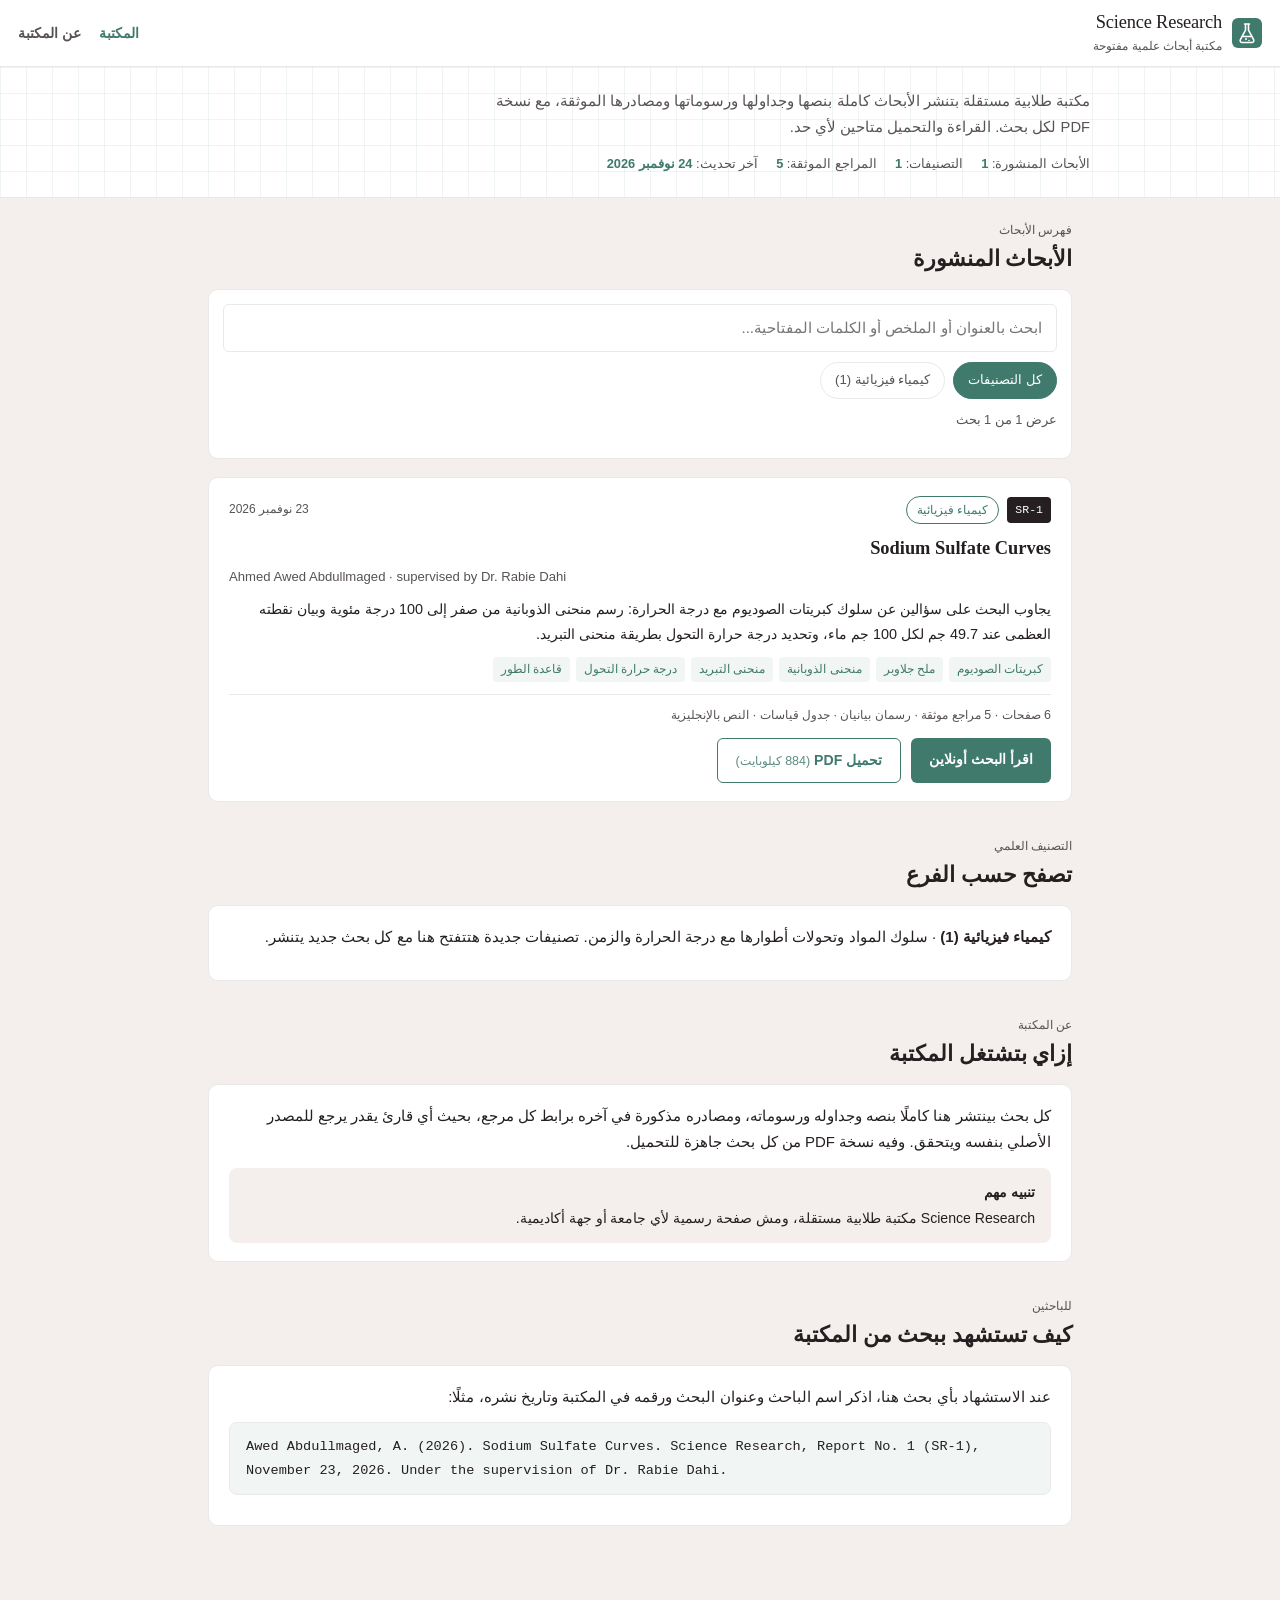
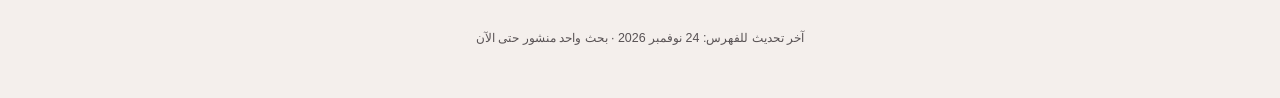
<file: index.html>
<!DOCTYPE html>
<html lang="ar" dir="rtl">
<head>
<meta charset="UTF-8">
<meta name="viewport" content="width=device-width, initial-scale=1.0">
<title>Science Research | مكتبة أبحاث علمية مفتوحة</title>
<meta name="description" content="Science Research مكتبة أبحاث علمية طلابية مستقلة ومفتوحة القراءة. كل بحث منشور كاملًا بنصه وجداوله ورسوماته ومصادره الموثقة، مع نسخة PDF للتحميل.">
<meta property="og:title" content="Science Research | مكتبة أبحاث علمية مفتوحة">
<meta property="og:description" content="مكتبة أبحاث علمية طلابية مستقلة، كل بحث فيها منشور كاملًا بنصه وجداوله ورسوماته ومصادره الموثقة.">
<meta property="og:type" content="website">
<link rel="stylesheet" href="style.css">
<script type="application/ld+json">
{
  "@context": "https://schema.org",
  "@type": "WebSite",
  "name": "Science Research",
  "inLanguage": "ar",
  "description": "مكتبة أبحاث علمية طلابية مستقلة ومفتوحة القراءة."
}
</script>
  <meta name="google-site-verification" content="YF_HLqnsL7HP9oWlUCtC-cnnz9kxFtWyaRamaHaC7z0" />
</head>
<body>

<header class="topbar">
  <a class="brand" href="index.html">
    <svg width="30" height="30" viewBox="0 0 30 30" fill="none" aria-hidden="true">
      <rect width="30" height="30" rx="6" fill="#3f7a6c"/>
      <path d="M12.5 6h5M13.5 6v6.2l-5.1 9.4c-.7 1.3.2 2.9 1.7 2.9h9.8c1.5 0 2.4-1.6 1.7-2.9L16.5 12.2V6" stroke="#fff" stroke-width="1.6" stroke-linecap="round" stroke-linejoin="round"/>
      <path d="M11 18.5h8" stroke="#fff" stroke-width="1.4" stroke-linecap="round"/>
      <circle cx="14" cy="21" r="1" fill="#fff"/>
      <circle cx="17" cy="22.5" r="0.8" fill="#fff"/>
    </svg>
    <span>
      <span class="wordmark">Science Research</span>
      <span class="sub">مكتبة أبحاث علمية مفتوحة</span>
    </span>
  </a>
  <nav aria-label="التنقل الرئيسي">
    <a href="index.html" aria-current="page">المكتبة</a>
    <a href="#about">عن المكتبة</a>
  </nav>
</header>

<div class="mission">
  <div class="mission-inner">
    <p>مكتبة طلابية مستقلة بتنشر الأبحاث كاملة بنصها وجداولها ورسوماتها ومصادرها الموثقة، مع نسخة PDF لكل بحث. القراءة والتحميل متاحين لأي حد.</p>
    <div class="statsline">
      <span>الأبحاث المنشورة: <strong>1</strong></span>
      <span>التصنيفات: <strong>1</strong></span>
      <span>المراجع الموثقة: <strong>5</strong></span>
      <span>آخر تحديث: <strong>24 نوفمبر 2026</strong></span>
    </div>
  </div>
</div>

<main>
  <section aria-labelledby="catalog">
    <h2 id="catalog"><span class="kicker">فهرس الأبحاث</span>الأبحاث المنشورة</h2>

    <div class="toolbar">
      <div class="searchrow">
        <input type="search" id="q" placeholder="ابحث بالعنوان أو الملخص أو الكلمات المفتاحية..." aria-label="ابحث في فهرس الأبحاث">
      </div>
      <div class="chips" role="group" aria-label="تصفية حسب التصنيف العلمي">
        <button type="button" class="chip active" data-subject="all">كل التصنيفات</button>
        <button type="button" class="chip" data-subject="physchem">كيمياء فيزيائية (1)</button>
      </div>
      <p class="resultline" id="resultline" aria-live="polite"></p>
    </div>

    <div id="cards">
      <article class="report-card" data-subject="physchem"
        data-search="sodium sulfate curves كبريتات الصوديوم منحنى الذوبانية منحنى التبريد ملح جلاوبر درجة حرارة التحول قاعدة الطور كيمياء فيزيائية solubility cooling curve glauber transition temperature phase rule ahmed awed abdullmaged rabie dahi">
        <div class="cardhead">
          <span class="badge">SR-1</span>
          <span class="subject-tag">كيمياء فيزيائية</span>
          <span class="carddate">23 نوفمبر 2026</span>
        </div>
        <h3><a href="sodium-sulfate.html" hreflang="en">Sodium Sulfate Curves</a></h3>
        <p class="authors">Ahmed Awed Abdullmaged · supervised by Dr. Rabie Dahi</p>
        <p class="abstract">يجاوب البحث على سؤالين عن سلوك كبريتات الصوديوم مع درجة الحرارة: رسم منحنى الذوبانية من صفر إلى 100 درجة مئوية وبيان نقطته العظمى عند 49.7 جم لكل 100 جم ماء، وتحديد درجة حرارة التحول بطريقة منحنى التبريد.</p>
        <div class="keyword-chips">
          <span>كبريتات الصوديوم</span>
          <span>ملح جلاوبر</span>
          <span>منحنى الذوبانية</span>
          <span>منحنى التبريد</span>
          <span>درجة حرارة التحول</span>
          <span>قاعدة الطور</span>
        </div>
        <p class="cardmeta">6 صفحات · 5 مراجع موثقة · رسمان بيانيان · جدول قياسات · النص بالإنجليزية</p>
        <div class="actions">
          <a class="btn" href="sodium-sulfate.html">اقرأ البحث أونلاين</a>
          <a class="btn secondary" href="assets/sodium-sulfate-curves-report-1.pdf" download>تحميل PDF <span class="filesize">(884 كيلوبايت)</span></a>
        </div>
      </article>
    </div>

    <div class="empty-state" id="empty">
      <p>لا توجد أبحاث مطابقة لبحثك الحالي.</p>
      <button type="button" class="chip" id="reset">مسح البحث والتصفية</button>
    </div>
  </section>

  <section aria-labelledby="classification">
    <h2><span class="kicker">التصنيف العلمي</span>تصفح حسب الفرع</h2>
    <div class="panel">
      <p><strong>كيمياء فيزيائية (1)</strong> · سلوك المواد وتحولات أطوارها مع درجة الحرارة والزمن. تصنيفات جديدة هتتفتح هنا مع كل بحث جديد يتنشر.</p>
    </div>
  </section>

  <section id="about" aria-labelledby="about-h">
    <h2 id="about-h"><span class="kicker">عن المكتبة</span>إزاي بتشتغل المكتبة</h2>
    <div class="panel">
      <p>كل بحث بينتشر هنا كاملًا بنصه وجداوله ورسوماته، ومصادره مذكورة في آخره برابط كل مرجع، بحيث أي قارئ يقدر يرجع للمصدر الأصلي بنفسه ويتحقق. وفيه نسخة PDF من كل بحث جاهزة للتحميل.</p>
      <div class="callout">
        <strong>تنبيه مهم</strong>
        Science Research مكتبة طلابية مستقلة، ومش صفحة رسمية لأي جامعة أو جهة أكاديمية.
      </div>
    </div>
  </section>

  <section aria-labelledby="cite">
    <h2 id="cite"><span class="kicker">للباحثين</span>كيف تستشهد ببحث من المكتبة</h2>
    <div class="panel">
      <p>عند الاستشهاد بأي بحث هنا، اذكر اسم الباحث وعنوان البحث ورقمه في المكتبة وتاريخ نشره، مثلًا:</p>
      <p class="cite-box">Awed Abdullmaged, A. (2026). Sodium Sulfate Curves. Science Research, Report No. 1 (SR-1), November 23, 2026. Under the supervision of Dr. Rabie Dahi.</p>
    </div>
  </section>
</main>

<footer>
  <p>آخر تحديث للفهرس: 24 نوفمبر 2026 · بحث واحد منشور حتى الآن</p>
</footer>

<script>
(function () {
    var q = document.getElementById('q');
    var chips = Array.prototype.slice.call(document.querySelectorAll('.chip[data-subject]'));
    var cards = Array.prototype.slice.call(document.querySelectorAll('#cards .report-card'));
    var line = document.getElementById('resultline');
    var empty = document.getElementById('empty');
    var reset = document.getElementById('reset');
    var subject = 'all';

    function apply() {
        var term = q.value.trim().toLowerCase();
        var shown = 0;
        cards.forEach(function (card) {
            var okSubject = subject === 'all' || card.getAttribute('data-subject') === subject;
            var okTerm = term === '' || card.getAttribute('data-search').toLowerCase().indexOf(term) !== -1;
            var show = okSubject && okTerm;
            card.style.display = show ? '' : 'none';
            if (show) shown++;
        });
        line.textContent = 'عرض ' + shown + ' من ' + cards.length + (cards.length === 1 ? ' بحث' : ' أبحاث');
        empty.classList.toggle('show', shown === 0);
    }

    q.addEventListener('input', apply);
    chips.forEach(function (chip) {
        chip.addEventListener('click', function () {
            subject = chip.getAttribute('data-subject');
            chips.forEach(function (c) { c.classList.toggle('active', c === chip); });
            apply();
        });
    });
    reset.addEventListener('click', function () {
        q.value = '';
        subject = 'all';
        chips.forEach(function (c) { c.classList.toggle('active', c.getAttribute('data-subject') === 'all'); });
        apply();
        q.focus();
    });
    apply();
})();
</script>
</body>
</html>
</file>
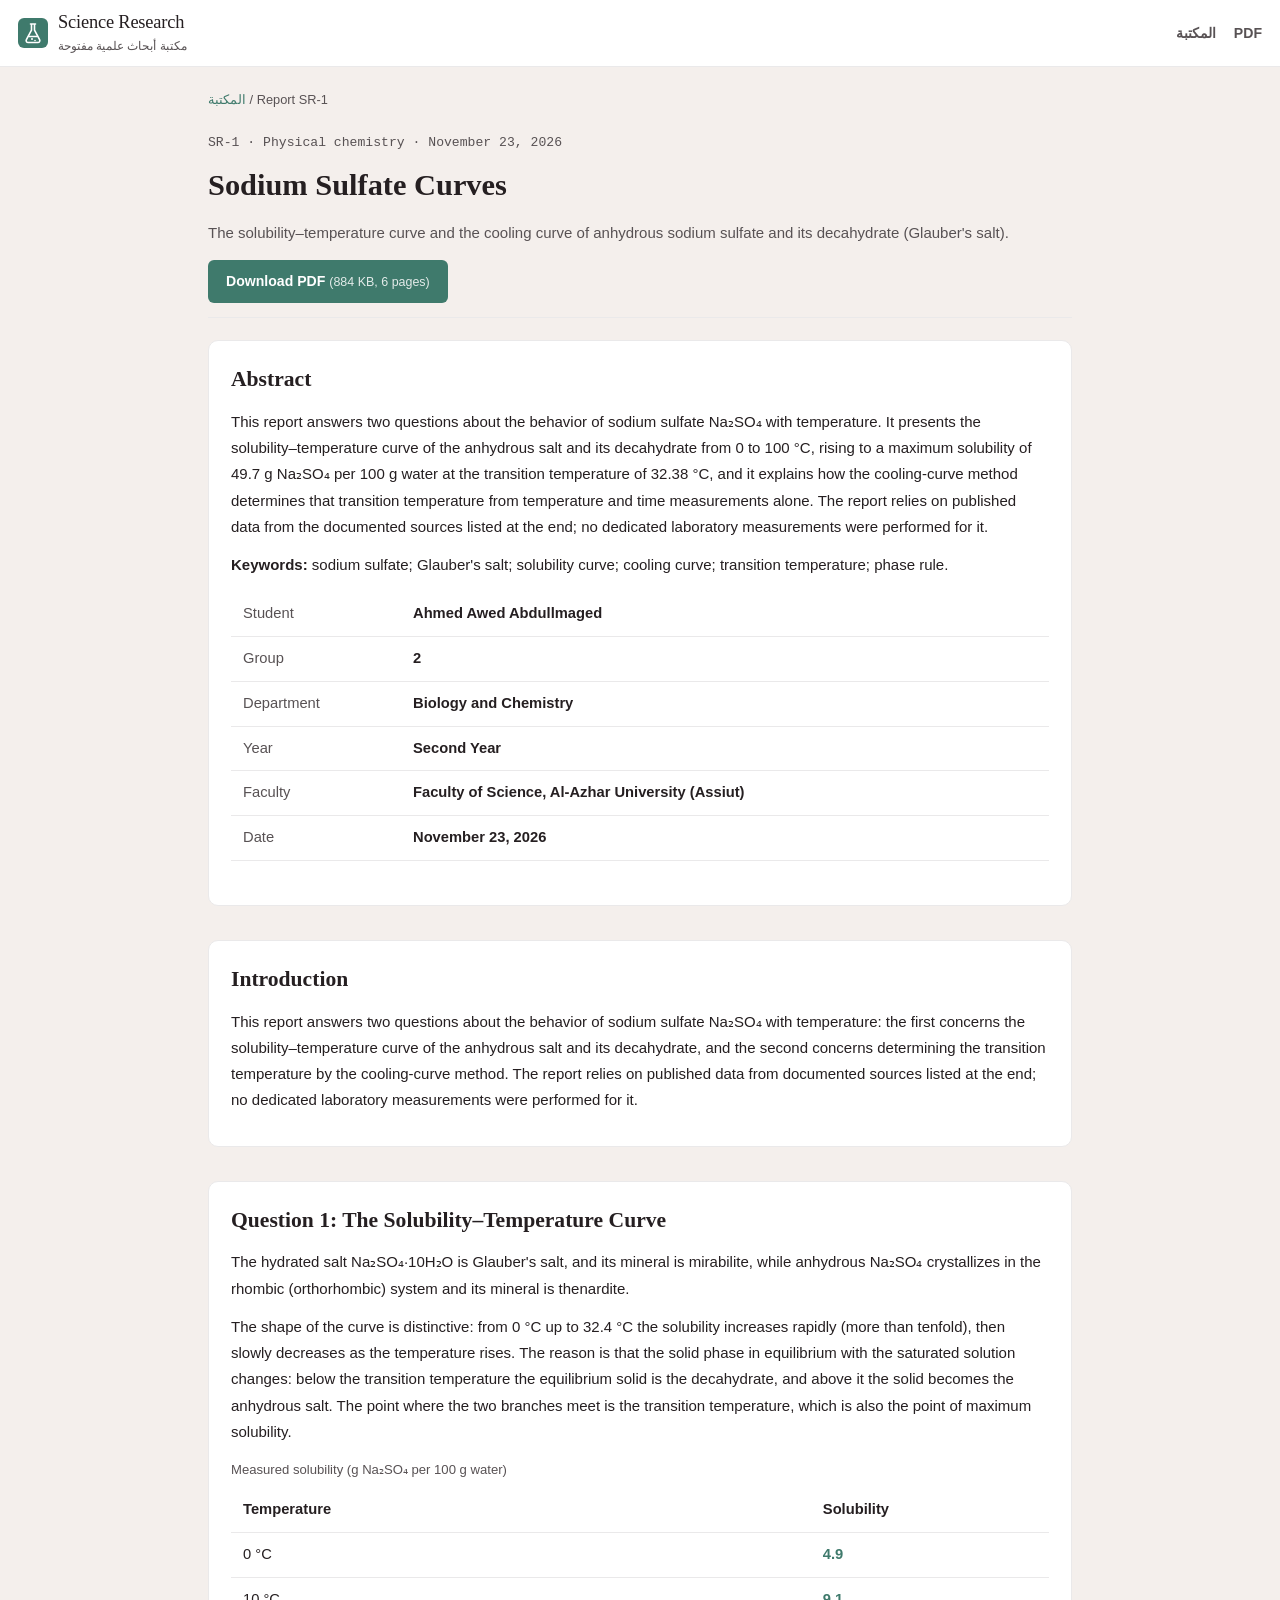
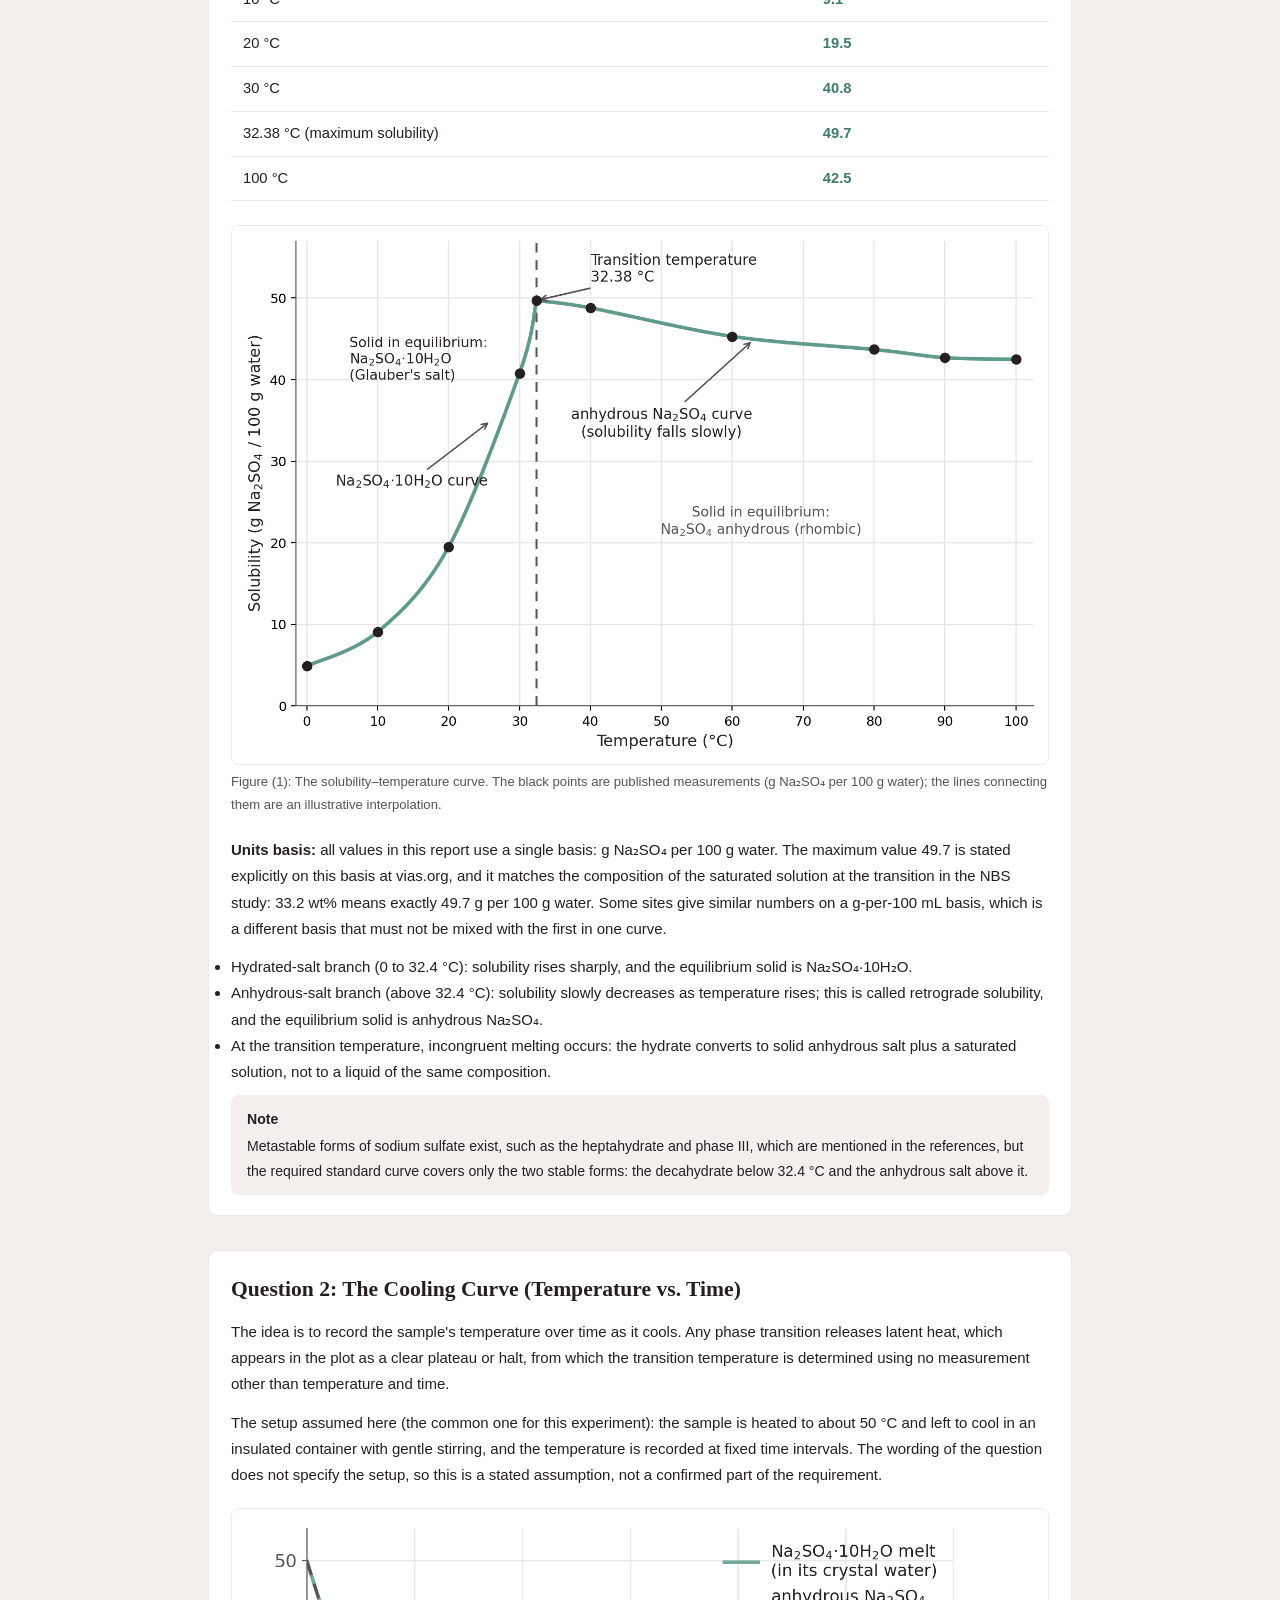
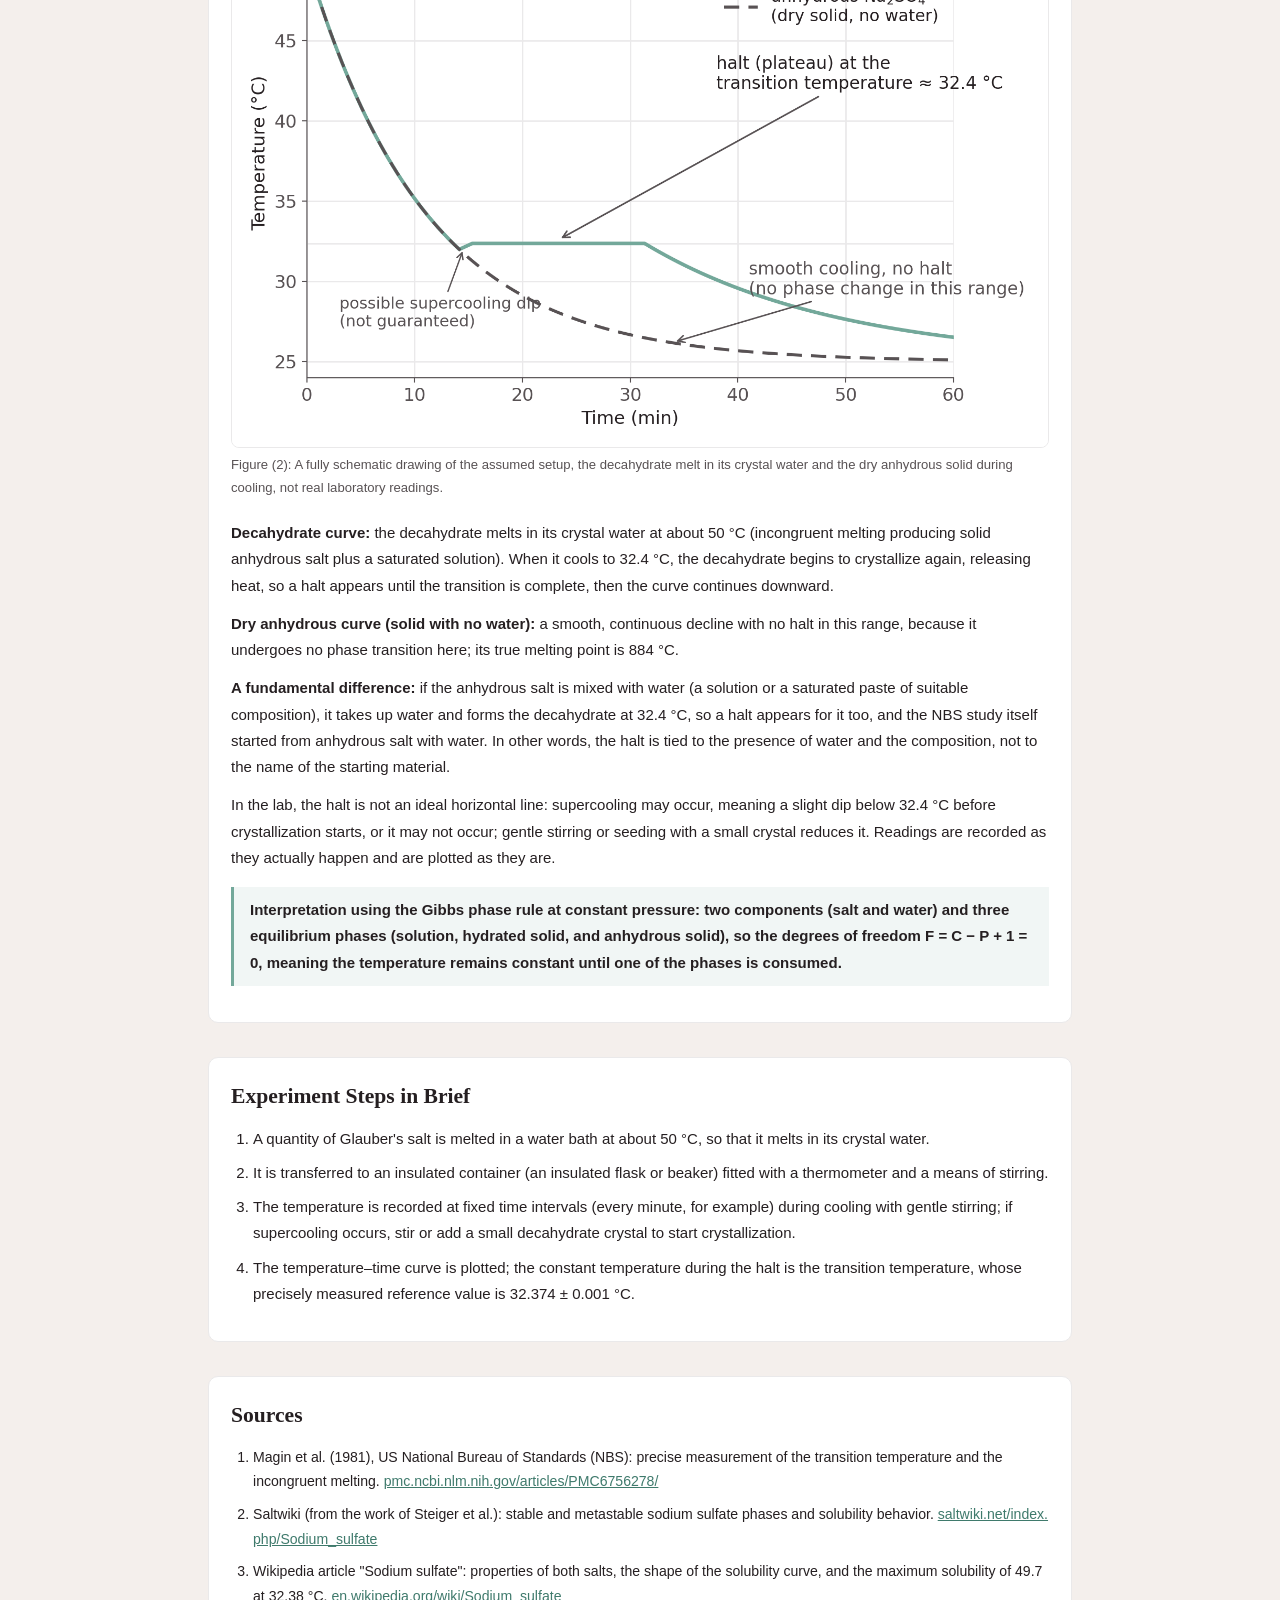
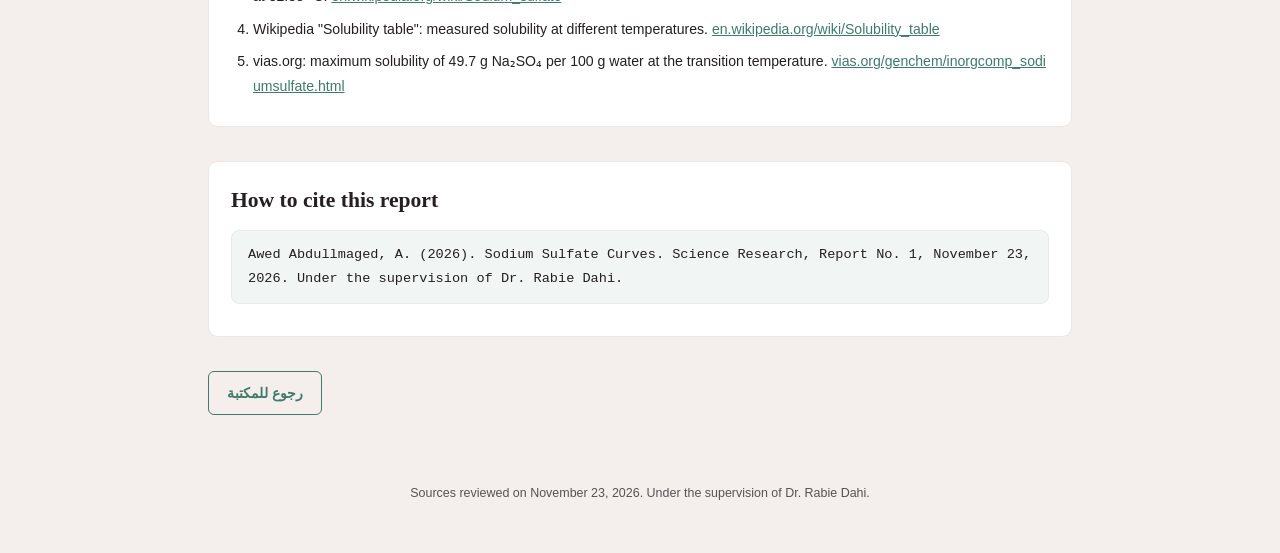
<file: sodium-sulfate.html>
<!DOCTYPE html>
<html lang="en" dir="ltr">
<head>
<meta charset="UTF-8">
<meta name="viewport" content="width=device-width, initial-scale=1.0">
<title>Sodium Sulfate Curves | Science Research, Report No. 1</title>
<meta name="description" content="The solubility-temperature curve and the cooling curve of anhydrous sodium sulfate and its decahydrate (Glauber's salt). Science Research, Report No. 1, November 23, 2026.">
<meta property="og:title" content="Sodium Sulfate Curves">
<meta property="og:description" content="The solubility-temperature curve and the cooling curve of anhydrous sodium sulfate and its decahydrate (Glauber's salt).">
<meta property="og:type" content="article">
<meta property="og:image" content="assets/fig1-solubility.png">
<link rel="stylesheet" href="style.css">
<script type="application/ld+json">
{
  "@context": "https://schema.org",
  "@type": "ScholarlyArticle",
  "headline": "Sodium Sulfate Curves",
  "inLanguage": "en",
  "datePublished": "2026-11-23",
  "author": { "@type": "Person", "name": "Ahmed Awed Abdullmaged" },
  "isPartOf": { "@type": "Periodical", "name": "Science Research" },
  "keywords": "sodium sulfate, Glauber's salt, solubility curve, cooling curve, transition temperature, phase rule",
  "about": "The solubility-temperature curve and the cooling curve of anhydrous sodium sulfate and its decahydrate (Glauber's salt)."
}
</script>
</head>
<body class="ltr">
<header class="topbar">
  <a class="brand" href="index.html">
    <svg width="30" height="30" viewBox="0 0 30 30" fill="none" aria-hidden="true">
      <rect width="30" height="30" rx="6" fill="#3f7a6c"/>
      <path d="M12.5 6h5M13.5 6v6.2l-5.1 9.4c-.7 1.3.2 2.9 1.7 2.9h9.8c1.5 0 2.4-1.6 1.7-2.9L16.5 12.2V6" stroke="#fff" stroke-width="1.6" stroke-linecap="round" stroke-linejoin="round"/>
      <path d="M11 18.5h8" stroke="#fff" stroke-width="1.4" stroke-linecap="round"/>
      <circle cx="14" cy="21" r="1" fill="#fff"/>
      <circle cx="17" cy="22.5" r="0.8" fill="#fff"/>
    </svg>
    <span>
      <span class="wordmark">Science Research</span>
      <span class="sub">مكتبة أبحاث علمية مفتوحة</span>
    </span>
  </a>
  <nav aria-label="Main navigation">
    <a href="index.html" hreflang="ar">المكتبة</a>
    <a href="assets/sodium-sulfate-curves-report-1.pdf" download>PDF</a>
  </nav>
</header>
<main class="report-body">
  <p class="crumbs"><a href="index.html" hreflang="ar">المكتبة</a> / Report SR-1</p>
  <div class="journalhead">
    <span class="rep-no">SR-1 · Physical chemistry · November 23, 2026</span>
    <h1>Sodium Sulfate Curves</h1>
    <p class="subtitle">The solubility&ndash;temperature curve and the cooling curve of anhydrous sodium sulfate and its decahydrate (Glauber's salt).</p>
    <div class="actions">
      <a class="btn" href="assets/sodium-sulfate-curves-report-1.pdf" download>Download PDF <span class="filesize">(884 KB, 6 pages)</span></a>
    </div>
  </div>

  <section aria-labelledby="abstract">
    <h2 id="abstract">Abstract</h2>
    <p>This report answers two questions about the behavior of sodium sulfate Na&#8322;SO&#8324; with temperature. It presents the solubility&ndash;temperature curve of the anhydrous salt and its decahydrate from 0 to 100 &deg;C, rising to a maximum solubility of 49.7 g Na&#8322;SO&#8324; per 100 g water at the transition temperature of 32.38 &deg;C, and it explains how the cooling-curve method determines that transition temperature from temperature and time measurements alone. The report relies on published data from the documented sources listed at the end; no dedicated laboratory measurements were performed for it.</p>
    <p><strong>Keywords:</strong> sodium sulfate; Glauber's salt; solubility curve; cooling curve; transition temperature; phase rule.</p>
    <table class="facts">
      <tr><th>Student</th><td>Ahmed Awed Abdullmaged</td></tr>
      <tr><th>Group</th><td>2</td></tr>
      <tr><th>Department</th><td>Biology and Chemistry</td></tr>
      <tr><th>Year</th><td>Second Year</td></tr>
      <tr><th>Faculty</th><td>Faculty of Science, Al-Azhar University (Assiut)</td></tr>
      <tr><th>Date</th><td>November 23, 2026</td></tr>
    </table>
  </section>

  <section aria-labelledby="intro">
    <h2 id="intro">Introduction</h2>
    <p>This report answers two questions about the behavior of sodium sulfate Na&#8322;SO&#8324; with temperature: the first concerns the solubility&ndash;temperature curve of the anhydrous salt and its decahydrate, and the second concerns determining the transition temperature by the cooling-curve method. The report relies on published data from documented sources listed at the end; no dedicated laboratory measurements were performed for it.</p>
  </section>

  <section aria-labelledby="q1">
    <h2 id="q1">Question 1: The Solubility&ndash;Temperature Curve</h2>
    <p>The hydrated salt Na&#8322;SO&#8324;&middot;10H&#8322;O is Glauber's salt, and its mineral is mirabilite, while anhydrous Na&#8322;SO&#8324; crystallizes in the rhombic (orthorhombic) system and its mineral is thenardite.</p>
    <p>The shape of the curve is distinctive: from 0 &deg;C up to 32.4 &deg;C the solubility increases rapidly (more than tenfold), then slowly decreases as the temperature rises. The reason is that the solid phase in equilibrium with the saturated solution changes: below the transition temperature the equilibrium solid is the decahydrate, and above it the solid becomes the anhydrous salt. The point where the two branches meet is the transition temperature, which is also the point of maximum solubility.</p>
    <table class="data">
      <caption>Measured solubility (g Na&#8322;SO&#8324; per 100 g water)</caption>
      <tr><th>Temperature</th><th>Solubility</th></tr>
      <tr><td>0 &deg;C</td><td>4.9</td></tr>
      <tr><td>10 &deg;C</td><td>9.1</td></tr>
      <tr><td>20 &deg;C</td><td>19.5</td></tr>
      <tr><td>30 &deg;C</td><td>40.8</td></tr>
      <tr><td>32.38 &deg;C (maximum solubility)</td><td>49.7</td></tr>
      <tr><td>100 &deg;C</td><td>42.5</td></tr>
    </table>
    <figure>
      <img src="assets/fig1-solubility.png" alt="Solubility of sodium sulfate in water from 0 to 100 degrees Celsius, rising steeply to a maximum of 49.7 g per 100 g water at 32.38 degrees Celsius, then falling slowly">
      <figcaption>Figure (1): The solubility&ndash;temperature curve. The black points are published measurements (g Na&#8322;SO&#8324; per 100 g water); the lines connecting them are an illustrative interpolation.</figcaption>
    </figure>
    <p><strong>Units basis:</strong> all values in this report use a single basis: g Na&#8322;SO&#8324; per 100 g water. The maximum value 49.7 is stated explicitly on this basis at vias.org, and it matches the composition of the saturated solution at the transition in the NBS study: 33.2 wt% means exactly 49.7 g per 100 g water. Some sites give similar numbers on a g-per-100 mL basis, which is a different basis that must not be mixed with the first in one curve.</p>
    <ul>
      <li>Hydrated-salt branch (0 to 32.4 &deg;C): solubility rises sharply, and the equilibrium solid is Na&#8322;SO&#8324;&middot;10H&#8322;O.</li>
      <li>Anhydrous-salt branch (above 32.4 &deg;C): solubility slowly decreases as temperature rises; this is called retrograde solubility, and the equilibrium solid is anhydrous Na&#8322;SO&#8324;.</li>
      <li>At the transition temperature, incongruent melting occurs: the hydrate converts to solid anhydrous salt plus a saturated solution, not to a liquid of the same composition.</li>
    </ul>
    <div class="callout">
      <strong>Note</strong>
      Metastable forms of sodium sulfate exist, such as the heptahydrate and phase III, which are mentioned in the references, but the required standard curve covers only the two stable forms: the decahydrate below 32.4 &deg;C and the anhydrous salt above it.
    </div>
  </section>

  <section aria-labelledby="q2">
    <h2 id="q2">Question 2: The Cooling Curve (Temperature vs. Time)</h2>
    <p>The idea is to record the sample's temperature over time as it cools. Any phase transition releases latent heat, which appears in the plot as a clear plateau or halt, from which the transition temperature is determined using no measurement other than temperature and time.</p>
    <p>The setup assumed here (the common one for this experiment): the sample is heated to about 50 &deg;C and left to cool in an insulated container with gentle stirring, and the temperature is recorded at fixed time intervals. The wording of the question does not specify the setup, so this is a stated assumption, not a confirmed part of the requirement.</p>
    <figure>
      <img src="assets/fig2-cooling.png" alt="Cooling curves: the decahydrate melt shows a halt at about 32.4 degrees Celsius, while the dry anhydrous solid cools smoothly with no halt">
      <figcaption>Figure (2): A fully schematic drawing of the assumed setup, the decahydrate melt in its crystal water and the dry anhydrous solid during cooling, not real laboratory readings.</figcaption>
    </figure>
    <p><strong>Decahydrate curve:</strong> the decahydrate melts in its crystal water at about 50 &deg;C (incongruent melting producing solid anhydrous salt plus a saturated solution). When it cools to 32.4 &deg;C, the decahydrate begins to crystallize again, releasing heat, so a halt appears until the transition is complete, then the curve continues downward.</p>
    <p><strong>Dry anhydrous curve (solid with no water):</strong> a smooth, continuous decline with no halt in this range, because it undergoes no phase transition here; its true melting point is 884 &deg;C.</p>
    <p><strong>A fundamental difference:</strong> if the anhydrous salt is mixed with water (a solution or a saturated paste of suitable composition), it takes up water and forms the decahydrate at 32.4 &deg;C, so a halt appears for it too, and the NBS study itself started from anhydrous salt with water. In other words, the halt is tied to the presence of water and the composition, not to the name of the starting material.</p>
    <p>In the lab, the halt is not an ideal horizontal line: supercooling may occur, meaning a slight dip below 32.4 &deg;C before crystallization starts, or it may not occur; gentle stirring or seeding with a small crystal reduces it. Readings are recorded as they actually happen and are plotted as they are.</p>
    <p class="key-sentence">Interpretation using the Gibbs phase rule at constant pressure: two components (salt and water) and three equilibrium phases (solution, hydrated solid, and anhydrous solid), so the degrees of freedom F = C &minus; P + 1 = 0, meaning the temperature remains constant until one of the phases is consumed.</p>
  </section>

  <section aria-labelledby="experiment">
    <h2 id="experiment">Experiment Steps in Brief</h2>
    <ol class="steps">
      <li>A quantity of Glauber's salt is melted in a water bath at about 50 &deg;C, so that it melts in its crystal water.</li>
      <li>It is transferred to an insulated container (an insulated flask or beaker) fitted with a thermometer and a means of stirring.</li>
      <li>The temperature is recorded at fixed time intervals (every minute, for example) during cooling with gentle stirring; if supercooling occurs, stir or add a small decahydrate crystal to start crystallization.</li>
      <li>The temperature&ndash;time curve is plotted; the constant temperature during the halt is the transition temperature, whose precisely measured reference value is 32.374 &plusmn; 0.001 &deg;C.</li>
    </ol>
  </section>

  <section aria-labelledby="sources">
    <h2 id="sources">Sources</h2>
    <ol class="refs">
      <li>Magin et al. (1981), US National Bureau of Standards (NBS): precise measurement of the transition temperature and the incongruent melting. <a href="https://pmc.ncbi.nlm.nih.gov/articles/PMC6756278/" rel="noopener">pmc.ncbi.nlm.nih.gov/articles/PMC6756278/</a></li>
      <li>Saltwiki (from the work of Steiger et al.): stable and metastable sodium sulfate phases and solubility behavior. <a href="https://saltwiki.net/index.php/Sodium_sulfate" rel="noopener">saltwiki.net/index.php/Sodium_sulfate</a></li>
      <li>Wikipedia article "Sodium sulfate": properties of both salts, the shape of the solubility curve, and the maximum solubility of 49.7 at 32.38 &deg;C. <a href="https://en.wikipedia.org/wiki/Sodium_sulfate" rel="noopener">en.wikipedia.org/wiki/Sodium_sulfate</a></li>
      <li>Wikipedia "Solubility table": measured solubility at different temperatures. <a href="https://en.wikipedia.org/wiki/Solubility_table" rel="noopener">en.wikipedia.org/wiki/Solubility_table</a></li>
      <li>vias.org: maximum solubility of 49.7 g Na&#8322;SO&#8324; per 100 g water at the transition temperature. <a href="https://www.vias.org/genchem/inorgcomp_sodiumsulfate.html" rel="noopener">vias.org/genchem/inorgcomp_sodiumsulfate.html</a></li>
    </ol>
  </section>

  <section aria-labelledby="citation">
    <h2 id="citation">How to cite this report</h2>
    <p class="cite-box">Awed Abdullmaged, A. (2026). Sodium Sulfate Curves. Science Research, Report No. 1, November 23, 2026. Under the supervision of Dr. Rabie Dahi.</p>
  </section>

  <a class="btn secondary" href="index.html" hreflang="ar">رجوع للمكتبة</a>
</main>
<footer>
  <p>Sources reviewed on November 23, 2026. Under the supervision of Dr. Rabie Dahi.</p>
</footer>
</body>
</html>
</file>
<file: style.css>
:root {
    --ink: #251f21;
    --ink-2: #585254;
    --hairline: #eae9ea;
    --teal: #73a89a;
    --teal-dark: #3f7a6c;
    --teal-wash: rgba(115, 168, 154, 0.10);
    --sand: #f4efec;
    --page: #ffffff;
    --mono: "Consolas", "Menlo", monospace;
}
* { box-sizing: border-box; margin: 0; padding: 0; }
body {
    font-family: "Segoe UI", Tahoma, Arial, sans-serif;
    color: var(--ink);
    background: var(--sand);
    line-height: 1.75;
    font-size: 15px;
}
a { color: var(--teal-dark); }

/* ---------- top bar ---------- */
.topbar {
    background: var(--page);
    border-bottom: 1px solid var(--hairline);
    display: flex;
    align-items: center;
    gap: 12px;
    padding: 10px 18px;
    position: sticky;
    top: 0;
    z-index: 20;
}
.brand { display: flex; align-items: center; gap: 10px; text-decoration: none; color: var(--ink); }
.brand svg { flex: none; }
.brand .wordmark { font-family: Georgia, "Times New Roman", serif; font-size: 1.15rem; letter-spacing: -0.01em; line-height: 1.2; }
.brand .sub { display: block; font-family: "Segoe UI", Tahoma, Arial, sans-serif; font-size: 0.72rem; color: var(--ink-2); }
.topbar nav { margin-inline-start: auto; display: flex; gap: 18px; }
.topbar nav a { color: var(--ink-2); text-decoration: none; font-weight: 600; font-size: 0.88rem; }
.topbar nav a:hover, .topbar nav a[aria-current] { color: var(--teal-dark); }

/* ---------- mission strip ---------- */
.mission {
    background-color: var(--page);
    background-image:
        linear-gradient(to right, rgba(115, 168, 154, 0.12) 1px, transparent 1px),
        linear-gradient(to bottom, rgba(115, 168, 154, 0.12) 1px, transparent 1px);
    background-size: 26px 26px;
    border-bottom: 1px solid var(--hairline);
    padding: 22px 18px;
}
.mission-inner { max-width: 900px; margin: 0 auto; }
.mission p { color: var(--ink-2); font-size: 0.92rem; max-width: 620px; }
.mission .statsline {
    margin-top: 10px;
    font-size: 0.8rem;
    color: var(--ink-2);
    display: flex;
    flex-wrap: wrap;
    gap: 6px 18px;
}
.mission .statsline strong { color: var(--teal-dark); }

/* ---------- layout ---------- */
main { max-width: 900px; margin: 0 auto; padding: 22px 18px 48px; }
section { margin-bottom: 34px; }
h2 { font-family: Georgia, "Times New Roman", serif; font-size: 1.35rem; margin-bottom: 10px; }
h2 .kicker { display: block; font-family: "Segoe UI", Tahoma, Arial, sans-serif; font-size: 0.75rem; color: var(--ink-2); font-weight: 400; }
p { margin-bottom: 12px; }

/* ---------- catalog toolbar ---------- */
.toolbar {
    background: var(--page);
    border: 1px solid var(--hairline);
    border-radius: 10px;
    padding: 14px;
    margin-bottom: 18px;
}
.toolbar .searchrow { display: flex; gap: 10px; }
.toolbar input[type="search"] {
    flex: 1;
    border: 1px solid var(--hairline);
    border-radius: 6px;
    padding: 10px 14px;
    font: inherit;
    background: var(--page);
    color: var(--ink);
}
.toolbar input[type="search"]:focus { outline: 2px solid var(--teal); border-color: var(--teal); }
.chips { display: flex; flex-wrap: wrap; gap: 8px; margin-top: 10px; }
.chip {
    border: 1px solid var(--hairline);
    background: var(--page);
    border-radius: 999px;
    padding: 6px 14px;
    font: inherit;
    font-size: 0.82rem;
    cursor: pointer;
    color: var(--ink-2);
}
.chip:hover { border-color: var(--teal); }
.chip.active { background: var(--teal-dark); border-color: var(--teal-dark); color: #fff; }
.resultline { font-size: 0.8rem; color: var(--ink-2); margin-top: 10px; }

/* ---------- report cards ---------- */
.report-card {
    background: var(--page);
    border: 1px solid var(--hairline);
    border-radius: 10px;
    padding: 18px 20px;
    margin-bottom: 14px;
}
.report-card .cardhead { display: flex; flex-wrap: wrap; align-items: center; gap: 8px; margin-bottom: 8px; }
.badge {
    font-family: var(--mono);
    font-size: 0.72rem;
    background: var(--ink);
    color: #fff;
    border-radius: 4px;
    padding: 3px 8px;
}
.subject-tag {
    font-size: 0.72rem;
    border: 1px solid var(--teal-dark);
    color: var(--teal-dark);
    border-radius: 999px;
    padding: 3px 10px;
}
.carddate { font-size: 0.75rem; color: var(--ink-2); margin-inline-start: auto; }
.report-card h3 { font-size: 1.15rem; font-family: Georgia, "Times New Roman", serif; margin-bottom: 2px; }
.report-card h3 a { color: var(--ink); text-decoration: none; }
.report-card h3 a:hover { color: var(--teal-dark); text-decoration: underline; }
.authors { font-size: 0.82rem; color: var(--ink-2); margin-bottom: 8px; direction: ltr; text-align: start; }
.report-card .abstract { font-size: 0.9rem; margin-bottom: 10px; }
.keyword-chips { display: flex; flex-wrap: wrap; gap: 6px; margin-bottom: 12px; }
.keyword-chips span {
    background: var(--teal-wash);
    color: var(--teal-dark);
    border-radius: 4px;
    font-size: 0.72rem;
    padding: 2px 8px;
}
.cardmeta { font-size: 0.78rem; color: var(--ink-2); border-top: 1px solid var(--hairline); padding-top: 10px; margin-bottom: 12px; }
.actions { display: flex; flex-wrap: wrap; gap: 10px; }
.btn {
    display: inline-block;
    background: var(--teal-dark);
    color: #fff;
    padding: 9px 18px;
    border-radius: 6px;
    text-decoration: none;
    font-weight: 600;
    font-size: 0.88rem;
}
.btn:hover { background: var(--teal); }
.btn.secondary { background: transparent; color: var(--teal-dark); border: 1px solid var(--teal-dark); }
.btn.secondary:hover { background: var(--teal-wash); }
.btn .filesize { font-weight: 400; font-size: 0.78rem; opacity: 0.85; }
.empty-state {
    display: none;
    background: var(--page);
    border: 1px dashed var(--hairline);
    border-radius: 10px;
    padding: 32px 20px;
    text-align: center;
    color: var(--ink-2);
}
.empty-state.show { display: block; }
.empty-state button { margin-top: 10px; }

/* ---------- panels ---------- */
.panel {
    background: var(--page);
    border: 1px solid var(--hairline);
    border-radius: 10px;
    padding: 18px 20px;
    margin-bottom: 14px;
}
.callout { background: var(--sand); border-radius: 8px; padding: 12px 16px; font-size: 0.88rem; margin-top: 10px; }
.callout strong { display: block; margin-bottom: 2px; }
.cite-box {
    border: 1px solid var(--hairline);
    background: var(--teal-wash);
    border-radius: 8px;
    padding: 12px 16px;
    font-size: 0.85rem;
    direction: ltr;
    text-align: left;
    font-family: var(--mono);
}
footer { text-align: center; color: var(--ink-2); font-size: 0.78rem; padding: 20px 16px 36px; }

/* ---------- report page ---------- */
body.ltr { direction: ltr; }
.crumbs { font-size: 0.8rem; color: var(--ink-2); margin-bottom: 16px; }
.crumbs a { text-decoration: none; }
.journalhead { border-bottom: 1px solid var(--hairline); padding-bottom: 14px; margin-bottom: 22px; }
.journalhead .rep-no { color: var(--ink-2); font-size: 0.82rem; font-family: var(--mono); }
.journalhead h1 { font-family: Georgia, "Times New Roman", serif; font-size: 1.9rem; margin: 4px 0 8px; }
.journalhead .subtitle { color: var(--ink-2); }
.journalhead .actions { margin-top: 14px; }
.facts { width: 100%; border-collapse: collapse; margin: 14px 0 24px; font-size: 0.92rem; }
.facts th, .facts td { text-align: left; padding: 9px 12px; border-bottom: 1px solid var(--hairline); }
.facts th { color: var(--ink-2); font-weight: 400; width: 170px; }
.facts td { font-weight: 600; }
table.data { width: 100%; border-collapse: collapse; margin: 14px 0 24px; font-size: 0.92rem; background: var(--page); }
table.data caption { text-align: left; color: var(--ink-2); font-size: 0.82rem; margin-bottom: 6px; }
table.data th, table.data td { text-align: left; padding: 9px 12px; border-bottom: 1px solid var(--hairline); }
table.data td:last-child { font-weight: 700; color: var(--teal-dark); }
figure { margin: 20px 0; }
figure img { max-width: 100%; border-radius: 8px; border: 1px solid var(--hairline); display: block; background: var(--page); }
figcaption { color: var(--ink-2); font-size: 0.82rem; margin-top: 6px; }
ol.steps { padding-left: 22px; margin-bottom: 14px; }
ol.steps li { margin-bottom: 8px; }
ol.refs { padding-left: 22px; font-size: 0.88rem; }
ol.refs li { margin-bottom: 8px; }
ol.refs a { word-break: break-all; }
.key-sentence { border-left: 3px solid var(--teal); padding: 10px 16px; background: var(--teal-wash); margin: 16px 0; font-weight: 600; }
.report-body section { background: var(--page); border: 1px solid var(--hairline); border-radius: 10px; padding: 20px 22px; }
main.report-body { background: transparent; }

@media (max-width: 560px) {
    .brand .sub { display: none; }
    .journalhead h1 { font-size: 1.5rem; }
    .facts th { width: 105px; }
    .carddate { margin-inline-start: 0; width: 100%; }
}
</file>
